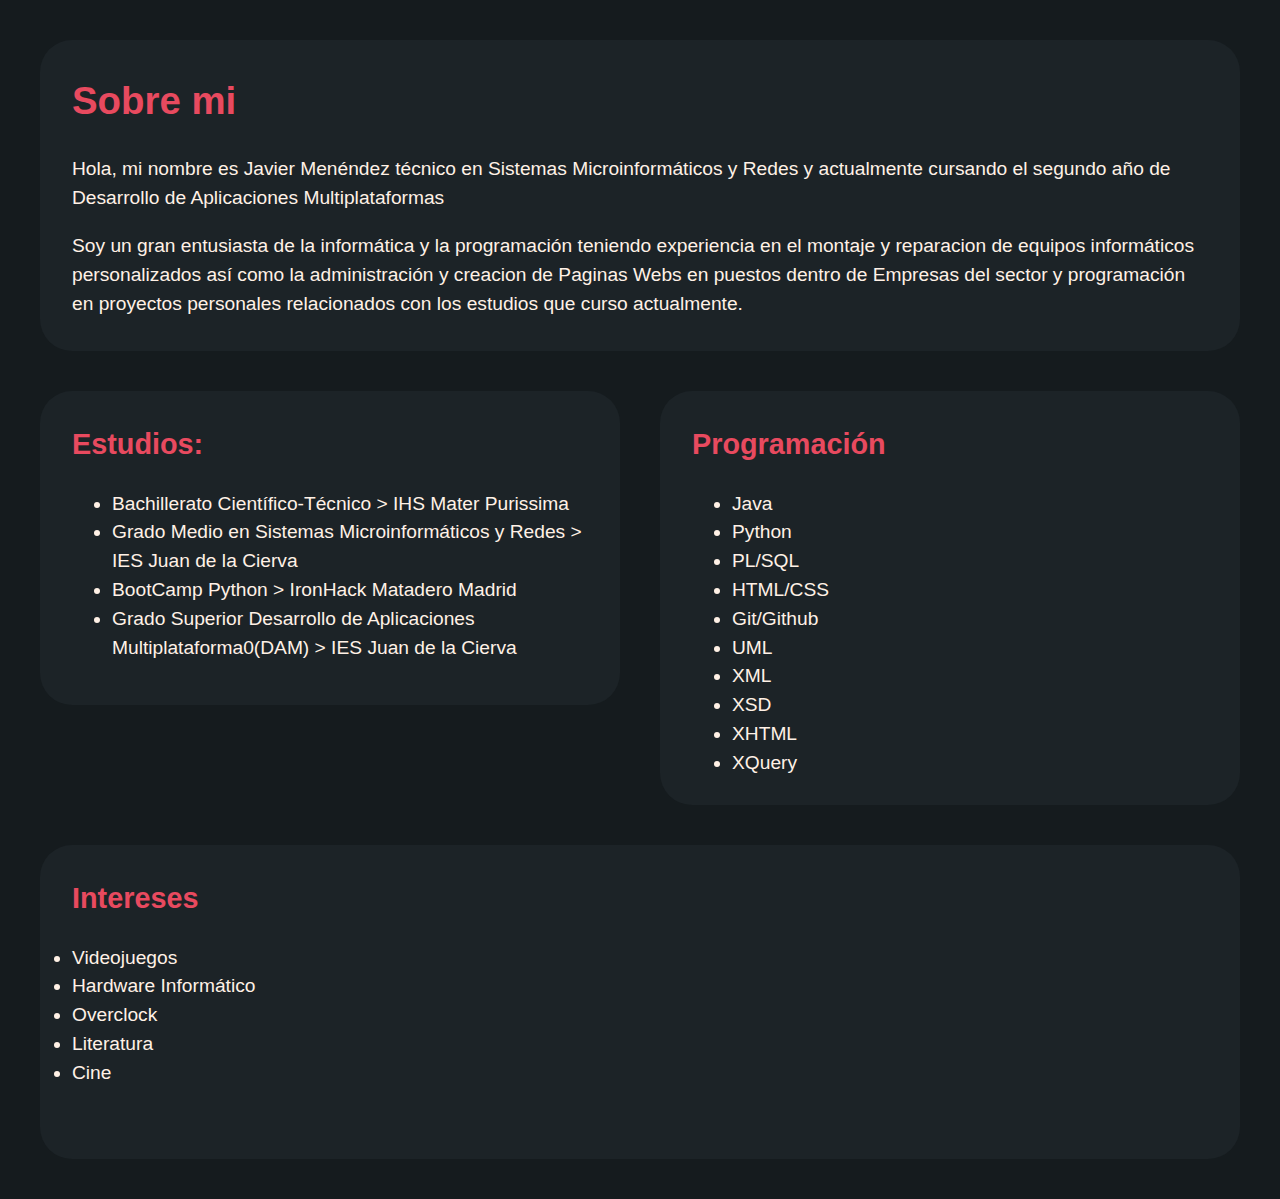
<file: html/about.html>
<!DOCTYPE html>
<html lang="en" >
<head>
  <meta charset="UTF-8">
  <title>Sobre Mi</title>
  <link rel="stylesheet" href="../style/styleAbout.css">

</head>
<body>
<!-- partial:index.partial.html -->
<div class="grid">
  <div >
    <h1>Sobre mi</h1>
    <p>Hola, mi nombre es Javier Menéndez técnico en Sistemas Microinformáticos y Redes y actualmente cursando el segundo año de Desarrollo de Aplicaciones Multiplataformas</p>
    <p>Soy un gran entusiasta de la informática y la programación teniendo experiencia en el montaje y reparacion de equipos informáticos personalizados así como la administración y creacion de Paginas Webs
      en puestos dentro de Empresas del sector y programación en proyectos personales relacionados con los estudios que curso actualmente.
    </p>
  </div>
  <div style="height: 250px;">
    <h2>Estudios:</h2>
    <ul>
      <li>Bachillerato Científico-Técnico > IHS Mater Purissima</li>
      <li>Grado Medio en Sistemas Microinformáticos y Redes > IES Juan de la Cierva</li>
      <li>BootCamp Python > IronHack Matadero Madrid</li>
      <li>Grado Superior Desarrollo de Aplicaciones Multiplataforma0(DAM) > IES Juan de la Cierva</li>
    </ul>
  </div>
  <div style="height: 350px;">
    <h2>Programación</h2>
    <ul>
      <li>Java</li>
      <li>Python</li>
      <li>PL/SQL</li>
      <li>HTML/CSS</li>
      <li>Git/Github</li>
      <li>UML</li>
      <li>XML</li>
      <li>XSD</li>
      <li>XHTML</li>
      <li>XQuery</li>
    </ul>
  </div>
  <div style="height: 250px;">
    <h2>Intereses</h2>
    <li>Videojuegos</li>
    <li>Hardware Informático</li>
    <li>Overclock</li>
    <li>Literatura</li>
    <li>Cine</li>
  </div>
</div>
<!-- partial -->
  
</body>
</html>
</file>
<file: style/styleAbout.css>
body {
  padding: 2rem;
  background: #151b1e;
  color: #fff1e6;
  font: 1.2rem/1.5 "Rubik", sans-serif;
}

.grid {
  display: flex;
  flex-wrap: wrap;
  gap: 2.5rem;
}
.grid > div {
  flex: 1 1 20rem;
  padding: 2rem;
  background: #1c2327;
  border-radius: 2rem;
}
.grid > div:first-child {
  flex-basis: 100%;
}
.grid > div *:last-child {
  margin-bottom: 0;
}
.grid h1, .grid h2 {
  margin-top: 0;
  color: #e84a5f;
}
</file>
